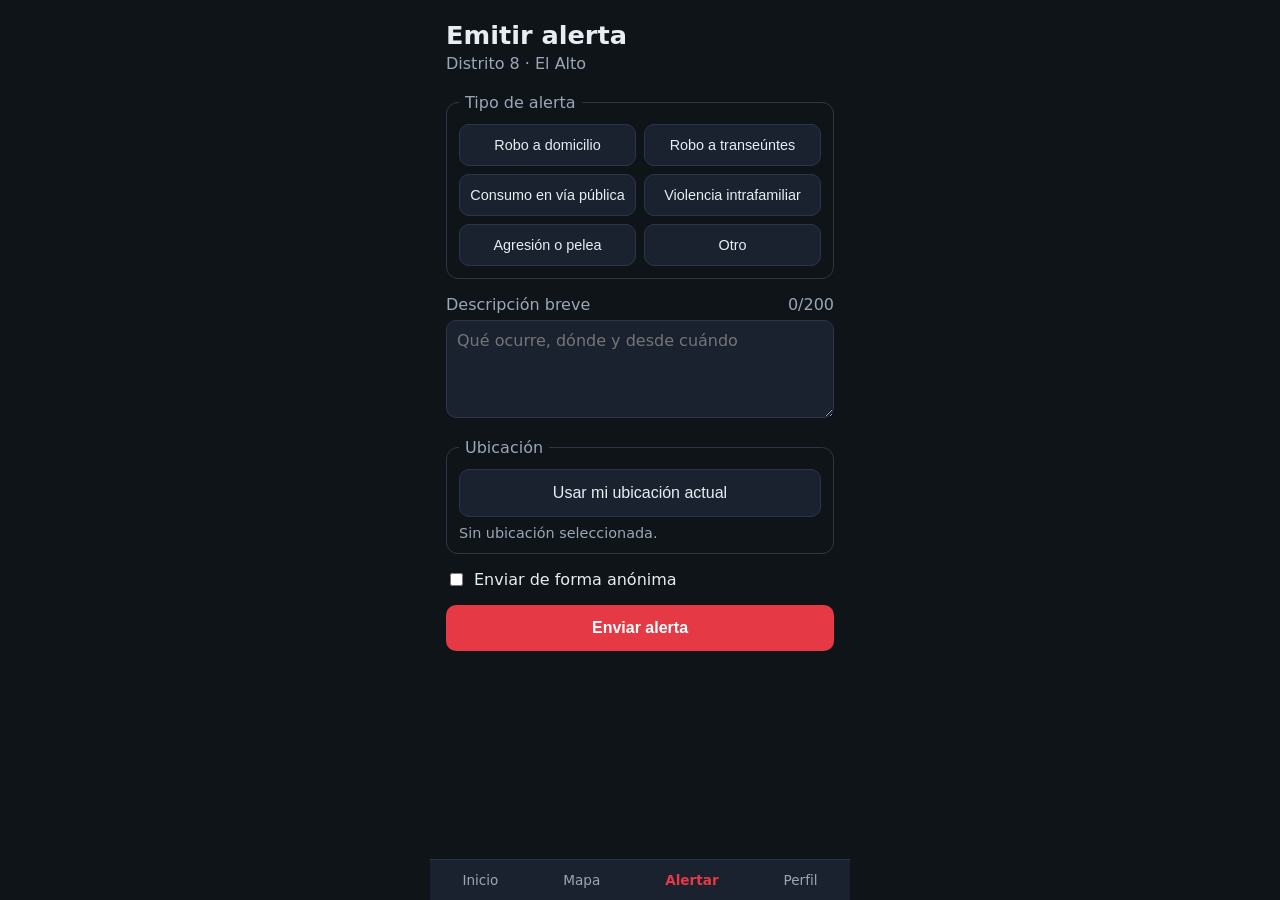
<file: docs/h3-t4/index.html>
﻿<!DOCTYPE html>
<html lang="es">
<head>
  <meta charset="UTF-8">
  <meta name="viewport" content="width=device-width, initial-scale=1.0">
  <title>Centinel-D8 · Emitir alerta</title>
  <link rel="stylesheet" href="estilos.css">
</head>
<body>
  <main class="pantalla">
    <header class="encabezado">
      <h1>Emitir alerta</h1>
      <p>Distrito 8 · El Alto</p>
    </header>

    <form id="formAlerta" novalidate>
      <fieldset>
        <legend>Tipo de alerta</legend>
        <div class="opciones" id="opciones">
          <button type="button" data-tipo="Robo a domicilio" aria-pressed="false">Robo a domicilio</button>
          <button type="button" data-tipo="Robo a transeúntes" aria-pressed="false">Robo a transeúntes</button>
          <button type="button" data-tipo="Consumo de alcohol o drogas en vía pública" aria-pressed="false">Consumo en vía pública</button>
          <button type="button" data-tipo="Violencia intrafamiliar" aria-pressed="false">Violencia intrafamiliar</button>
          <button type="button" data-tipo="Agresión o pelea" aria-pressed="false">Agresión o pelea</button>
          <button type="button" data-tipo="Otro" aria-pressed="false">Otro</button>
        </div>
        <p class="error" id="errorTipo" hidden>Selecciona un tipo de alerta.</p>
      </fieldset>

      <label for="descripcion">
        Descripción breve <span id="contador">0/200</span>
      </label>
      <textarea id="descripcion" maxlength="200" rows="4" placeholder="Qué ocurre, dónde y desde cuándo"></textarea>

      <fieldset>
        <legend>Ubicación</legend>
        <button type="button" id="btnUbicacion" class="secundario">Usar mi ubicación actual</button>
        <p id="estadoUbicacion" class="ayuda">Sin ubicación seleccionada.</p>
      </fieldset>

      <label class="check">
        <input type="checkbox" id="anonima">
        Enviar de forma anónima
      </label>

      <button type="submit" class="principal">Enviar alerta</button>
      <p id="mensaje" role="status" hidden></p>
    </form>

    <nav class="navegacion" aria-label="Navegación principal">
      <span>Inicio</span>
      <span>Mapa</span>
      <span class="activo">Alertar</span>
      <span>Perfil</span>
    </nav>
  </main>

  <script src="script.js"></script>
</body>
</html>
</file>
<file: docs/h3-t4/estilos.css>
﻿[hidden] { display: none !important; }

:root {
  --fondo: #0f1419;
  --superficie: #1a2230;
  --texto: #e8edf3;
  --secundario-texto: #9aa7b6;
  --acento: #e63946;
  --exito: #2a9d8f;
  --aviso: #f4a261;
  --borde: #2c3646;
}

* { box-sizing: border-box; }

body {
  margin: 0;
  font-family: system-ui, -apple-system, "Segoe UI", Roboto, sans-serif;
  background: var(--fondo);
  color: var(--texto);
}

.pantalla {
  max-width: 420px;
  min-height: 100vh;
  margin: 0 auto;
  padding: 20px 16px 88px;
}

.encabezado h1 { margin: 0; font-size: 1.6rem; }
.encabezado p { margin: 4px 0 20px; color: var(--secundario-texto); }

fieldset {
  border: 1px solid var(--borde);
  border-radius: 12px;
  padding: 12px;
  margin: 0 0 16px;
}

legend { padding: 0 6px; color: var(--secundario-texto); }

.opciones {
  display: grid;
  grid-template-columns: 1fr 1fr;
  gap: 8px;
}

.opciones button {
  background: var(--superficie);
  color: var(--texto);
  border: 1px solid var(--borde);
  border-radius: 10px;
  padding: 12px 8px;
  font-size: 0.9rem;
  cursor: pointer;
}

.opciones button[aria-pressed="true"] {
  border-color: var(--acento);
  background: var(--acento);
  color: #fff;
}

label {
  display: block;
  margin-bottom: 6px;
  color: var(--secundario-texto);
}

#contador { float: right; }

textarea {
  width: 100%;
  background: var(--superficie);
  color: var(--texto);
  border: 1px solid var(--borde);
  border-radius: 10px;
  padding: 10px;
  font: inherit;
  resize: vertical;
  margin-bottom: 16px;
}

.secundario, .principal {
  width: 100%;
  border: none;
  border-radius: 10px;
  padding: 14px;
  font-size: 1rem;
  cursor: pointer;
}

.secundario {
  background: var(--superficie);
  color: var(--texto);
  border: 1px solid var(--borde);
}

.principal {
  background: var(--acento);
  color: #fff;
  font-weight: 600;
  margin-top: 8px;
}

.ayuda { margin: 8px 0 0; font-size: 0.9rem; color: var(--secundario-texto); }
.error { margin: 8px 0 0; color: var(--acento); font-size: 0.9rem; }

.check {
  display: flex;
  align-items: center;
  gap: 8px;
  color: var(--texto);
  margin-bottom: 8px;
}

#mensaje {
  margin-top: 16px;
  padding: 12px;
  border-radius: 10px;
  font-size: 0.95rem;
}
#mensaje.exito { background: var(--exito); color: #fff; }
#mensaje.aviso { background: var(--aviso); color: #111; }

.navegacion {
  position: fixed;
  bottom: 0;
  left: 50%;
  transform: translateX(-50%);
  width: 100%;
  max-width: 420px;
  display: flex;
  justify-content: space-around;
  background: var(--superficie);
  border-top: 1px solid var(--borde);
  padding: 12px 0;
  color: var(--secundario-texto);
  font-size: 0.85rem;
}
.navegacion .activo { color: var(--acento); font-weight: 600; }
</file>
